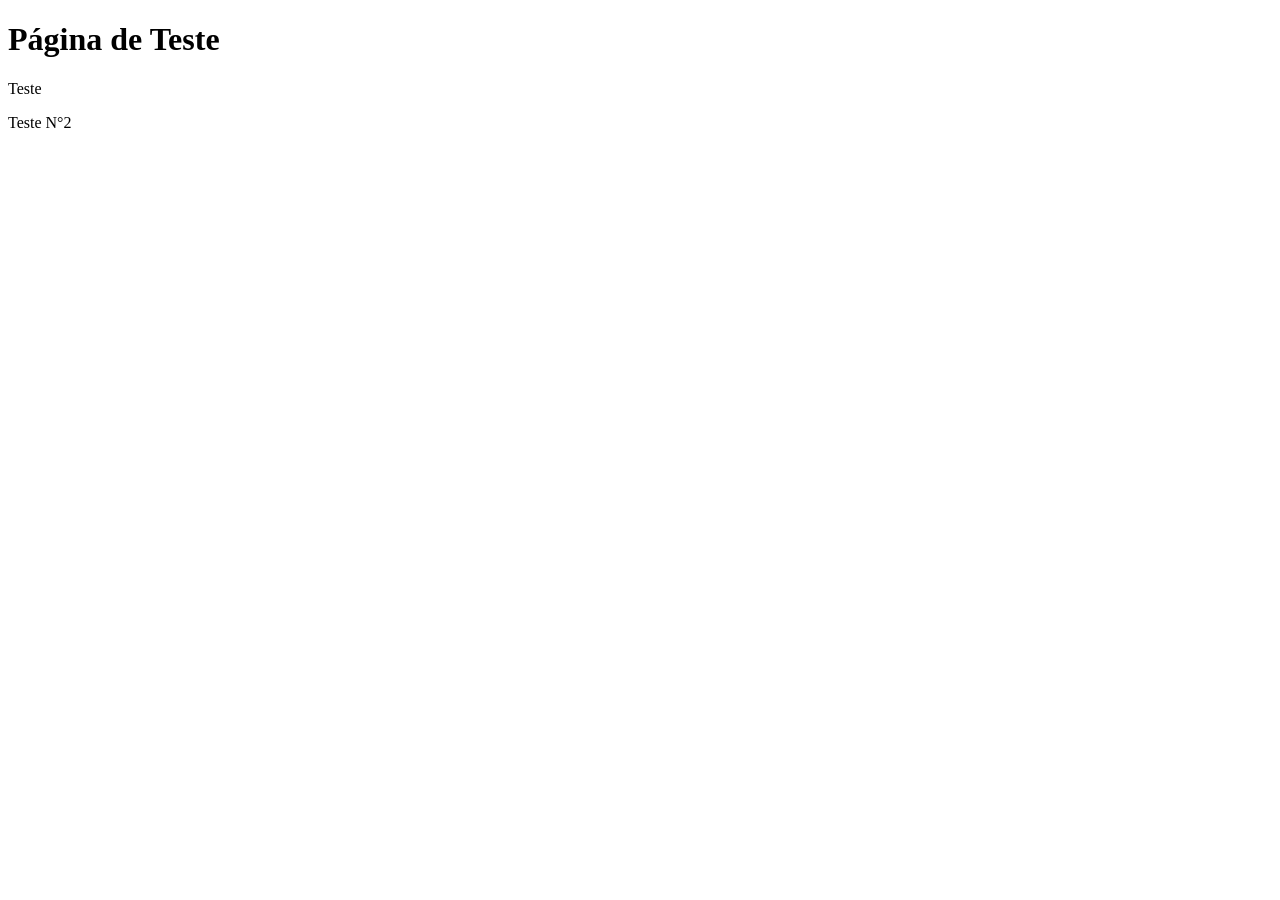
<file: index.html>
<!DOCTYPE html>
<html lang="en">
<head>
    <meta charset="UTF-8">
    <meta name="viewport" content="width=device-width, initial-scale=1.0">
    <title>Document</title>
</head>
<body>
    <h1>Página de Teste</h1>
    <p>
        Teste
    </p>

    <p>
        Teste N°2
    </p>
</body>
</html>
</file>
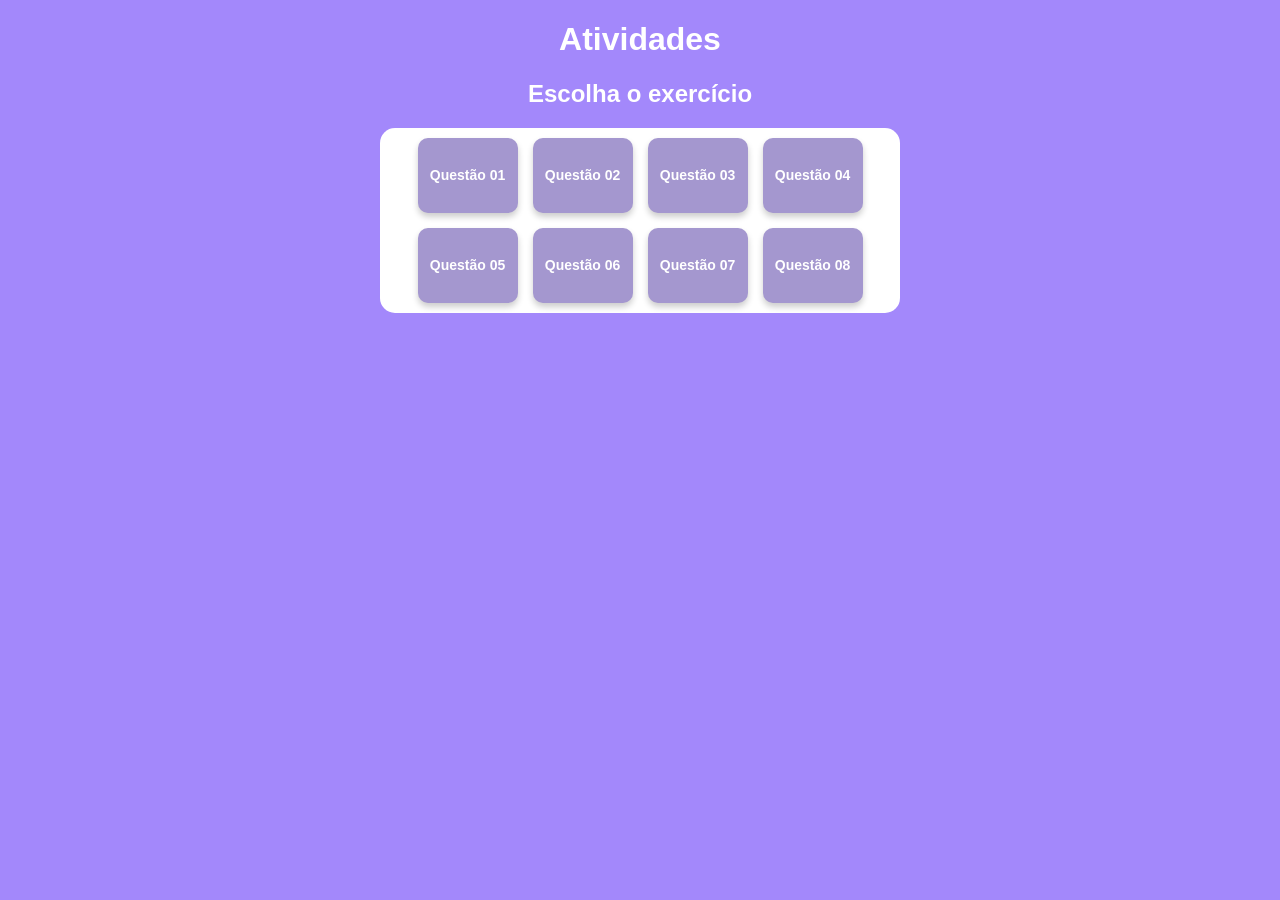
<file: Principal/index.html>
<!DOCTYPE html>
<html lang="pt-br">
<head>
    <meta charset="UTF-8">
    <meta name="viewport" content="width=device-width, initial-scale=1.0">
    <title>Atividade de JavaScript</title>
    <link rel="stylesheet" href="style.css">
</head>
<body>
    <h1>Atividades</h1>
    <h2>Escolha o exercício</h2>
    <div>
        <a href="../Questão 01/index.html" class="questao">Questão 01</a>
        <a href="../Questão 02/index.html" class="questao">Questão 02</a>
        <a href="../Questão 03/index.html" class="questao">Questão 03</a>
        <a href="../Questão 04/index.html" class="questao">Questão 04</a>
        <a href="../Questão 05/index.html" class="questao">Questão 05</a>
        <a href="../Questão 06/index.html" class="questao">Questão 06</a>
        <a href="../Questão 07/index.html" class="questao">Questão 07</a>
        <a href="../Questão 08/index.html" class="questao">Questão 08</a>
    </div>
</body>
</html>
</file>
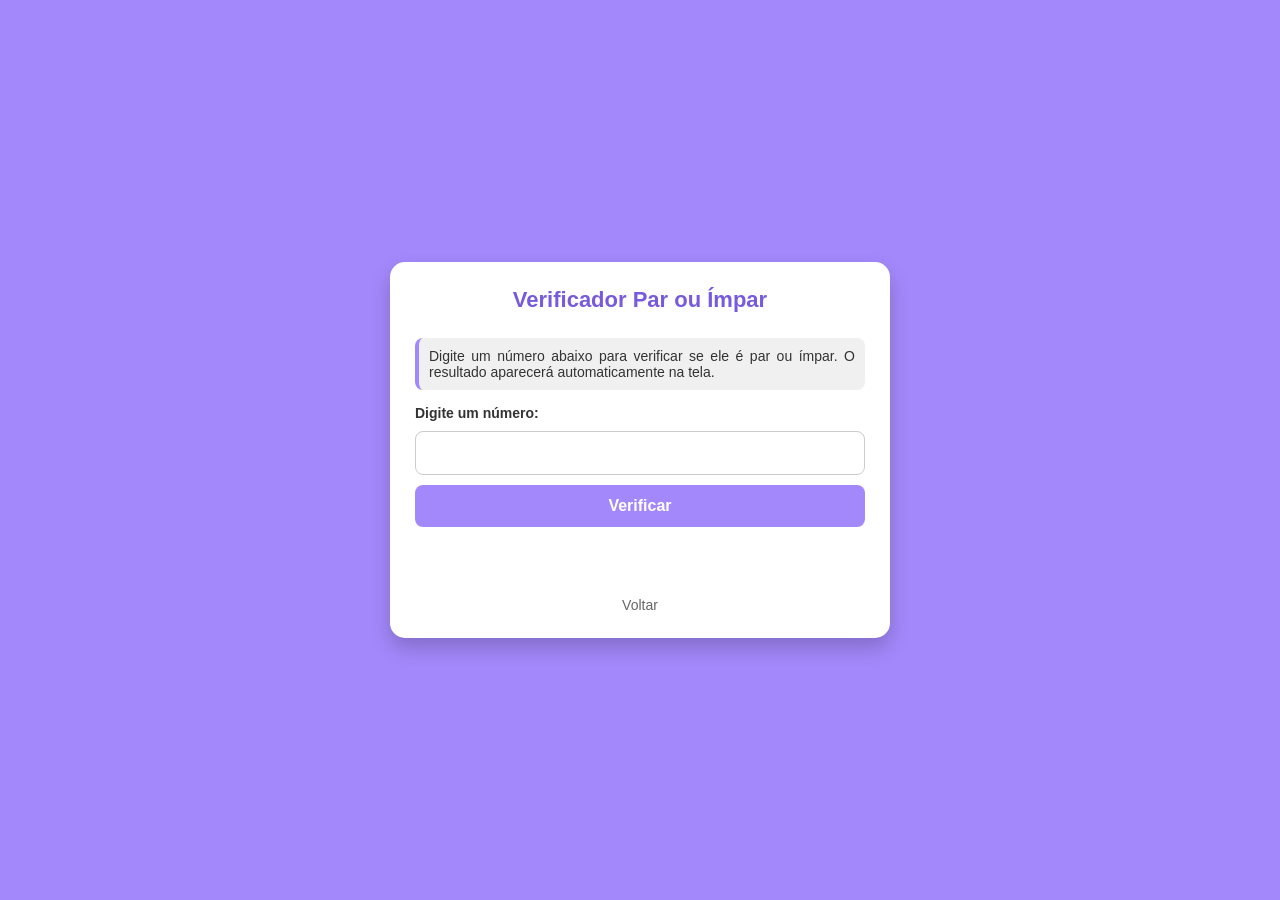
<file: Questão 01/index.html>
<!DOCTYPE html>
<html lang="pt-br">
<head>
    <meta charset="UTF-8">
    <meta name="viewport" content="width=device-width, initial-scale=1.0">
    <link rel="stylesheet" href="../estilo/global.css">
    <title>Questão 01</title>
</head>
<body>

    <div class="container">
        <h1>Verificador Par ou Ímpar</h1>

        <p class="enunciado">
            Digite um número abaixo para verificar se ele é par ou ímpar. O resultado aparecerá automaticamente na tela.
        </p>

        <div class="funcionalidade">
            <label for="txtn">Digite um número:</label>

            <input type="number" id="txtn">

            <button class="verificar" onclick="VerificarNumero()">Verificar</button>
        </div>

        <div class="res" id="res">
            <!-- resposta do sistema -->
        </div>

        <a href="../Principal/index.html" class="voltar"> Voltar</a>
    </div>

    <script src="script.js"></script>
</body>
</html>
</file>
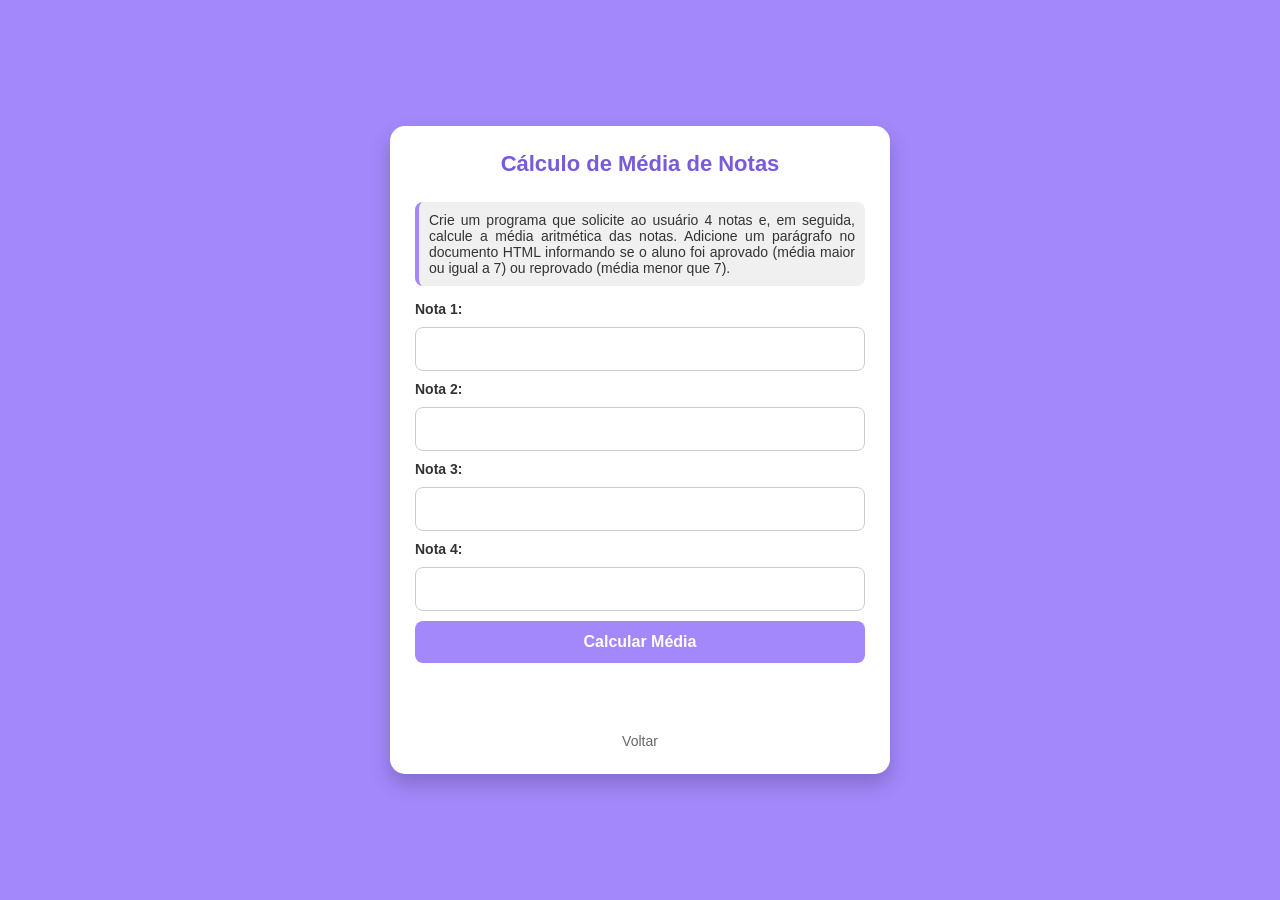
<file: Questão 02/index.html>
<!DOCTYPE html>
<html lang="pt-br">
<head>
    <meta charset="UTF-8">
    <meta name="viewport" content="width=device-width, initial-scale=1.0">
    <link rel="stylesheet" href="../estilo/global.css">
    <title>Questão 02</title>
</head>
<body>

    <div class="container">
        <!-- 1. TÍTULO -->
        <h1>Cálculo de Média de Notas</h1>

        <!-- 2. ENUNCIADO -->
        <p class="enunciado">
            Crie um programa que solicite ao usuário 4 notas e, em seguida, calcule a média aritmética
            das notas. Adicione um parágrafo no documento HTML informando se o aluno foi aprovado (média
            maior ou igual a 7) ou reprovado (média menor que 7).
        </p>

        <!-- 3. INTERAÇÃO -->
        <div class="funcionalidade">
        <label for="n1">Nota 1:</label>
        <input type="number" id="n1" min="0" max="10" step="0.1">

        <label for="n2">Nota 2:</label>
        <input type="number" id="n2" min="0" max="10" step="0.1">

        <label for="n3">Nota 3:</label>
        <input type="number" id="n3" min="0" max="10" step="0.1">

        <label for="n4">Nota 4:</label>
        <input type="number" id="n4" min="0" max="10" step="0.1">

        <button class="verificar" onclick="CalcularMedia()">Calcular Média</button>
        </div>

        <div class="res" id="res">
            
        </div>

        <a href="../Principal/index.html" class="voltar"> Voltar</a>
    </div>

    <script src="script.js"></script>
</body>
</html>
</file>
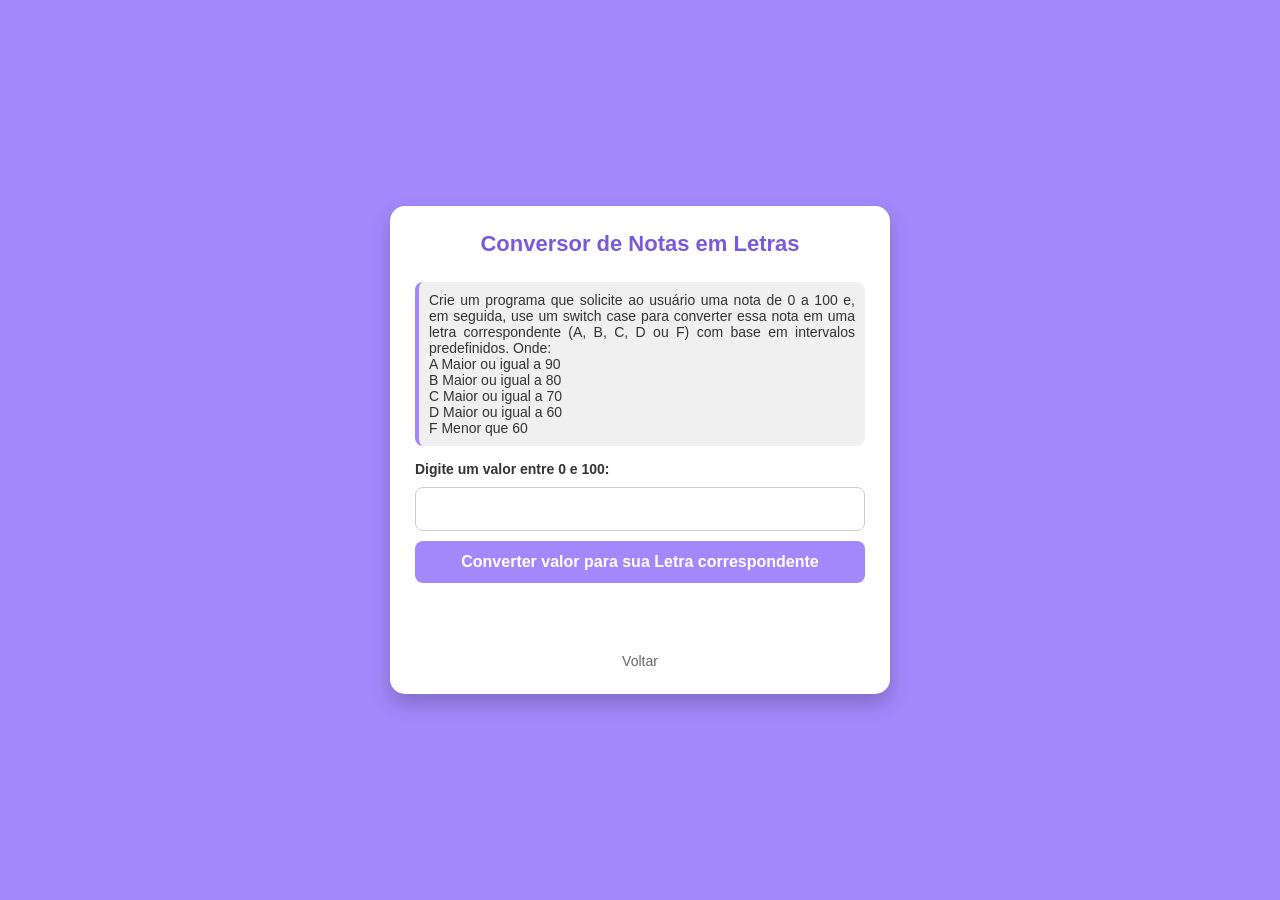
<file: Questão 03/index.html>
<!DOCTYPE html>
<html lang="pt-br">
<head>
    <meta charset="UTF-8">
    <meta name="viewport" content="width=device-width, initial-scale=1.0">
    <link rel="stylesheet" href="../estilo/global.css">
    <title>Questão 03</title>
</head>
<body>

    <div class="container">
        <h1>Conversor de Notas em Letras</h1>

        <p class="enunciado">
            Crie um programa que solicite ao usuário uma nota de 0 a 100 e, em seguida, use um switch
            case para converter essa nota em uma letra correspondente (A, B, C, D ou F) com base em
            intervalos predefinidos. Onde:
            <br>
            A Maior ou igual a 90
            <br>
            B Maior ou igual a 80
            <br>
            C Maior ou igual a 70
            <br>
            D Maior ou igual a 60
            <br>
            F Menor que 60
        </p>

        <div class="funcionalidade">
            <label for="numero">Digite um valor entre 0 e 100:</label>
            <input type="number" id="numero" min="0" max="100">
            <button class="verificar" onclick="CalcularLetra()">Converter valor para sua Letra correspondente</button>
        </div>

        <div class="res" id="res">
        </div>

        <a href="../Principal/index.html" class="voltar"> Voltar</a>
    </div>

    <script src="script.js"></script>
</body>
</html>
</file>
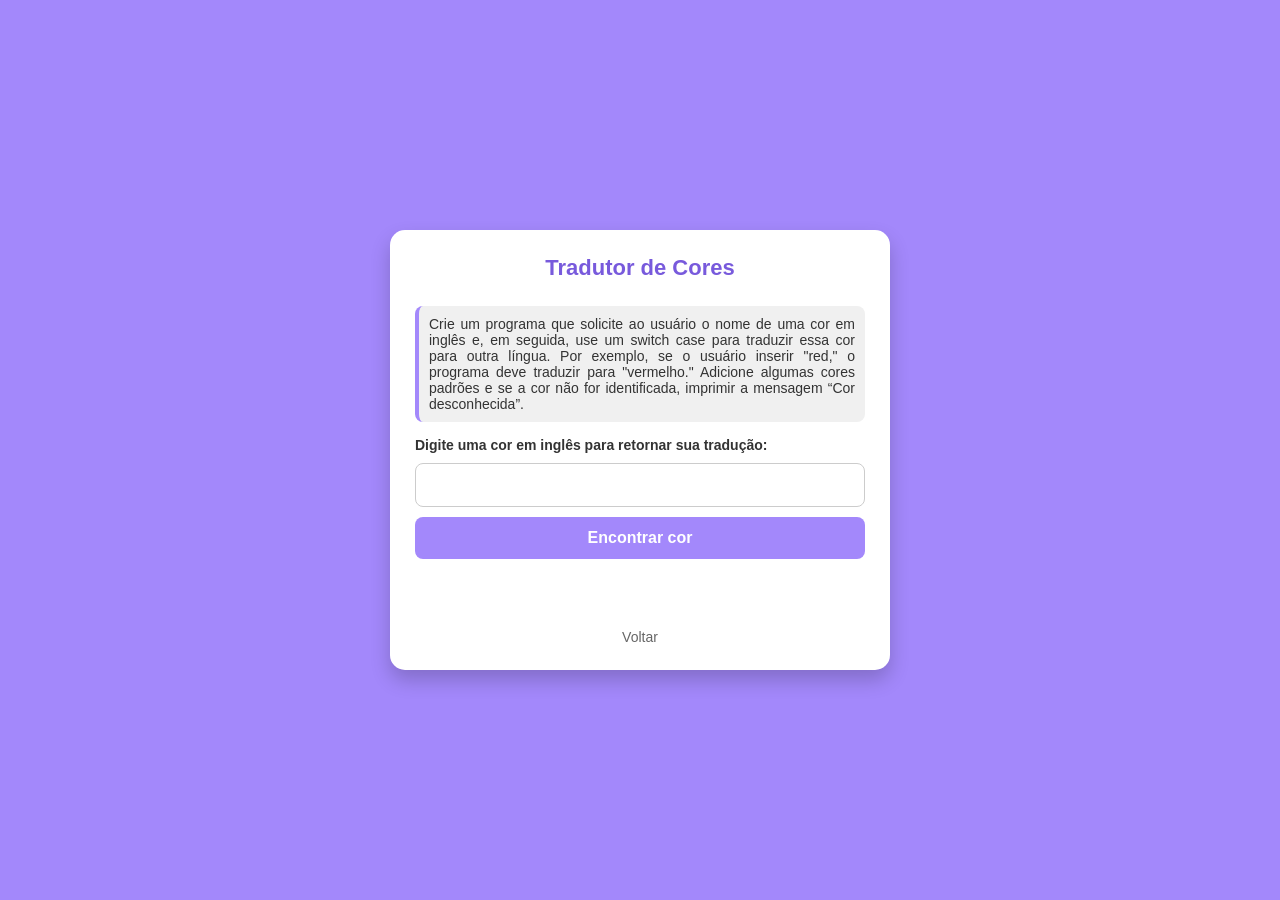
<file: Questão 04/index.html>
<!DOCTYPE html>
<html lang="pt-br">
<head>
    <meta charset="UTF-8">
    <meta name="viewport" content="width=device-width, initial-scale=1.0">
    <link rel="stylesheet" href="../estilo/global.css">
    <title>Questão 04</title>
</head>
<body>

    <div class="container">
        <h1>Tradutor de Cores</h1>

        <p class="enunciado">
            Crie um programa que solicite ao usuário o nome de uma cor em inglês e, em seguida, use
            um switch case para traduzir essa cor para outra língua. Por exemplo, se o usuário inserir "red," o
            programa deve traduzir para "vermelho." Adicione algumas cores padrões e se a cor não for
            identificada, imprimir a mensagem “Cor desconhecida”.
        </p>

        <div class="funcionalidade">
            <label for="encontracor">Digite uma cor em inglês para retornar sua tradução: </label>
            <input type="text" id="encontracor">
            <button class="verificar" onclick="EncontrarCor()">Encontrar cor</button>
        </div>

        <div class="res" id="res">
        </div>

        <a href="../Principal/index.html" class="voltar"> Voltar</a>
    </div>

    <script src="script.js"></script>
</body>
</html>
</file>
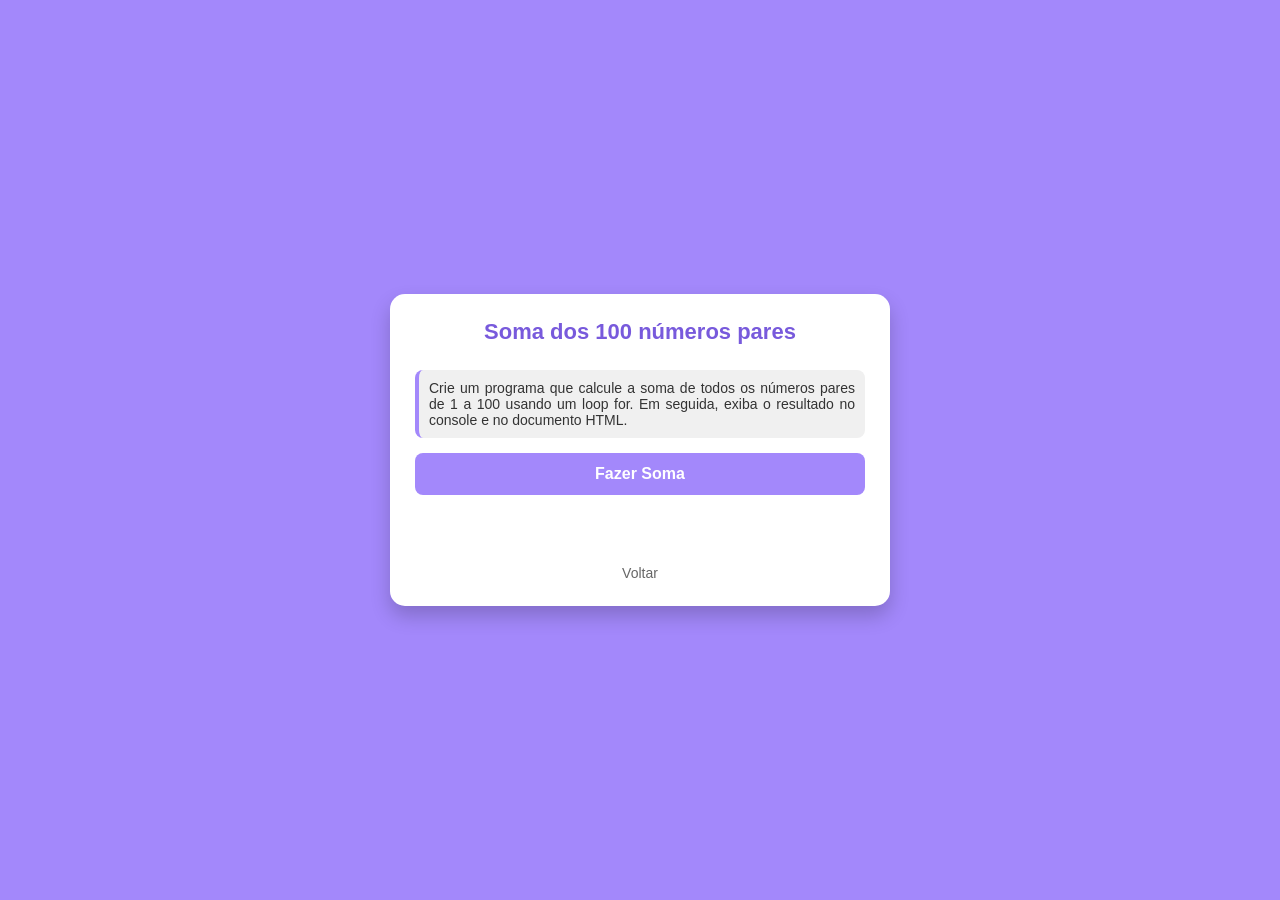
<file: Questão 05/index.html>
<!DOCTYPE html>
<html lang="pt-br">
<head>
    <meta charset="UTF-8">
    <meta name="viewport" content="width=device-width, initial-scale=1.0">
    <link rel="stylesheet" href="../estilo/global.css">
    <title>Questão 05</title>
</head>
<body>

    <div class="container">
        <h1>Soma dos 100 números pares</h1>

        <p class="enunciado">
            Crie um programa que calcule a soma de todos os números pares de 1 a 100 usando um loop
            for. Em seguida, exiba o resultado no console e no documento HTML.
        </p>

        <div class="funcionalidade">
            <button class="verificar" onclick="somarPares()">Fazer Soma</button>
        </div>

        <div class="res" id="res">
        </div>

        <a href="../Principal/index.html" class="voltar">Voltar</a>
    </div>

    <script src="script.js"></script>
</body>
</html>
</file>
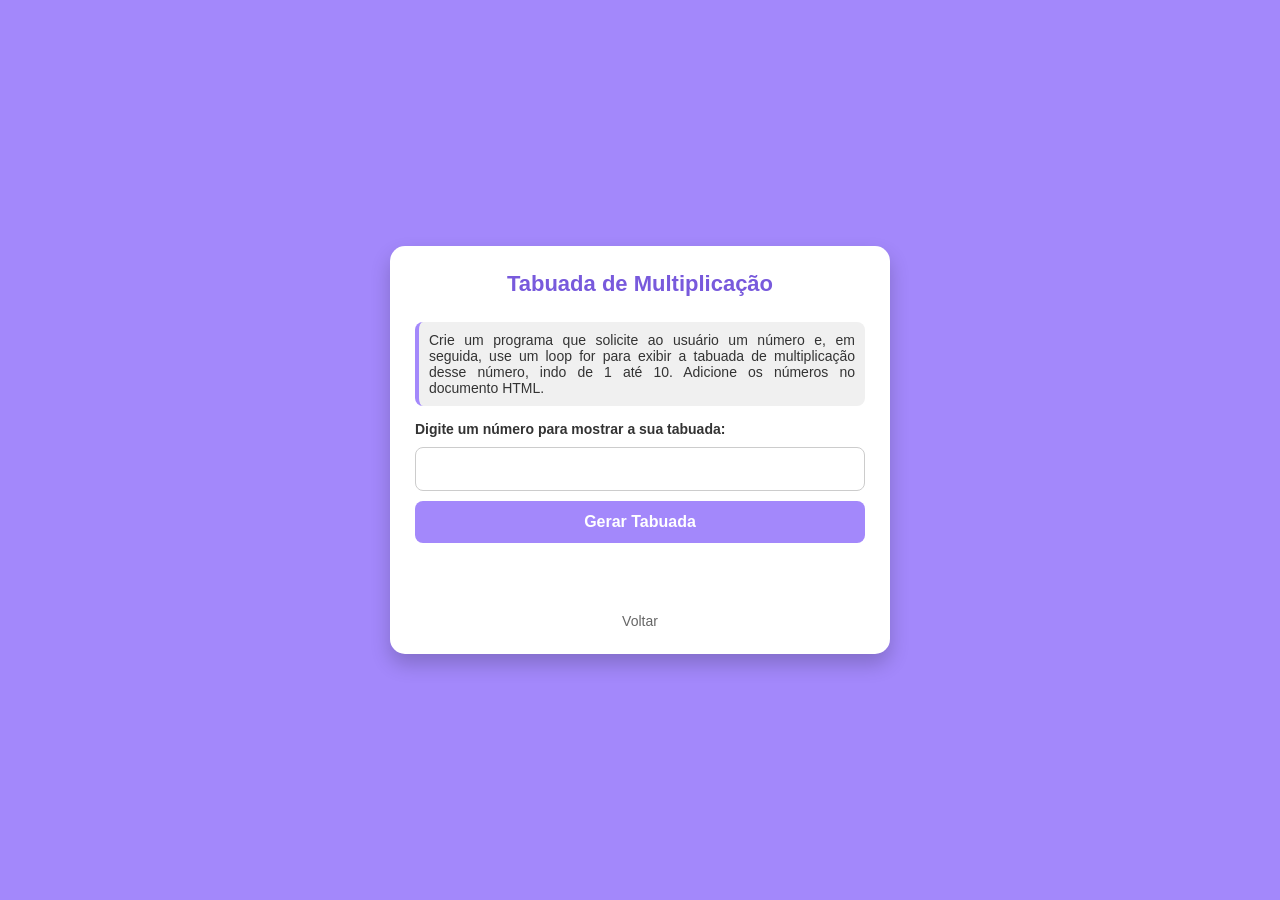
<file: Questão 06/index.html>
<!DOCTYPE html>
<html lang="pt-br">
<head>
    <meta charset="UTF-8">
    <meta name="viewport" content="width=device-width, initial-scale=1.0">
    <link rel="stylesheet" href="../estilo/global.css">
    <title>Questão 06</title>
</head>
<body>

    <div class="container">
        <h1>Tabuada de Multiplicação</h1>

        <p class="enunciado">
            Crie um programa que solicite ao usuário um número e, em seguida, use um loop for para
            exibir a tabuada de multiplicação desse número, indo de 1 até 10. Adicione os números no
            documento HTML.
        </p>

        <div class="funcionalidade">
            <label for="numero">Digite um número para mostrar a sua tabuada: </label>
            <input type="number"id="numero">
            <button class="verificar" onclick="gerarTabuada()">Gerar Tabuada</button>
        </div>

        <div class="res" id="res">
        </div>

        <a href="../Principal/index.html" class="voltar"> Voltar</a>
    </div>

    <script src="script.js"></script>
</body>
</html>
</file>
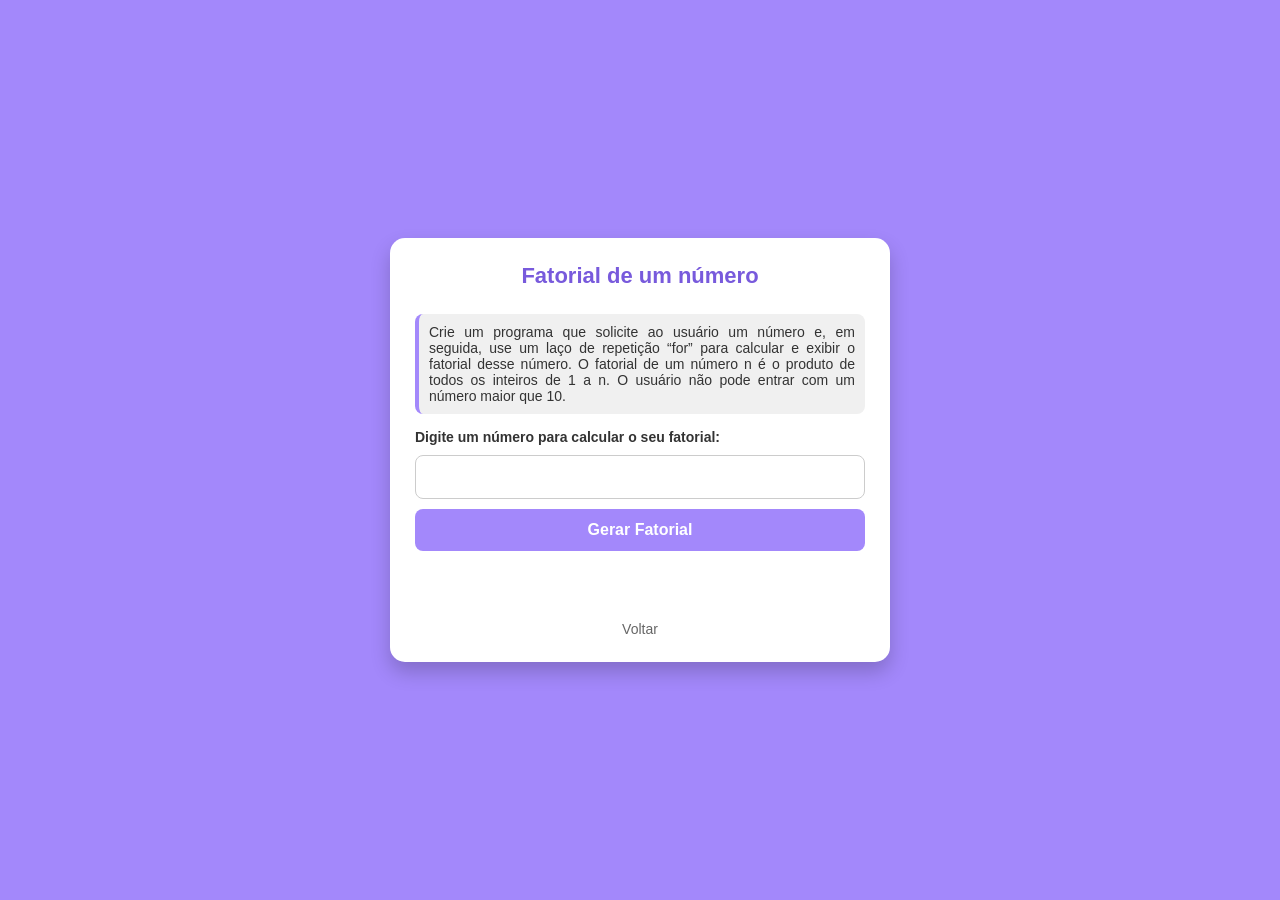
<file: Questão 07/index.html>
<!DOCTYPE html>
<html lang="pt-br">
<head>
    <meta charset="UTF-8">
    <meta name="viewport" content="width=device-width, initial-scale=1.0">
    <link rel="stylesheet" href="../estilo/global.css">
    <title>Questão 07</title>
</head>
<body>

    <div class="container">
        <h1>Fatorial de um número</h1>

        <p class="enunciado">
            Crie um programa que solicite ao usuário um número e, em seguida, use um laço de
            repetição “for” para calcular e exibir o fatorial desse número. O fatorial de um número n é o
            produto de todos os inteiros de 1 a n. O usuário não pode entrar com um número maior que 10.
        </p>

        <div class="funcionalidade">
            <label for="txtx">Digite um número para calcular o seu fatorial:</label>
            <input type="number" id="txtn">
            <button class="verificar" onclick="gerarFatorial()">Gerar Fatorial</button>
        </div>

        <div class="res" id="res">
        </div>

        <a href="../Principal/index.html" class="voltar"> Voltar</a>
    </div>

    <script src="script.js"></script>
</body>
</html>
</file>
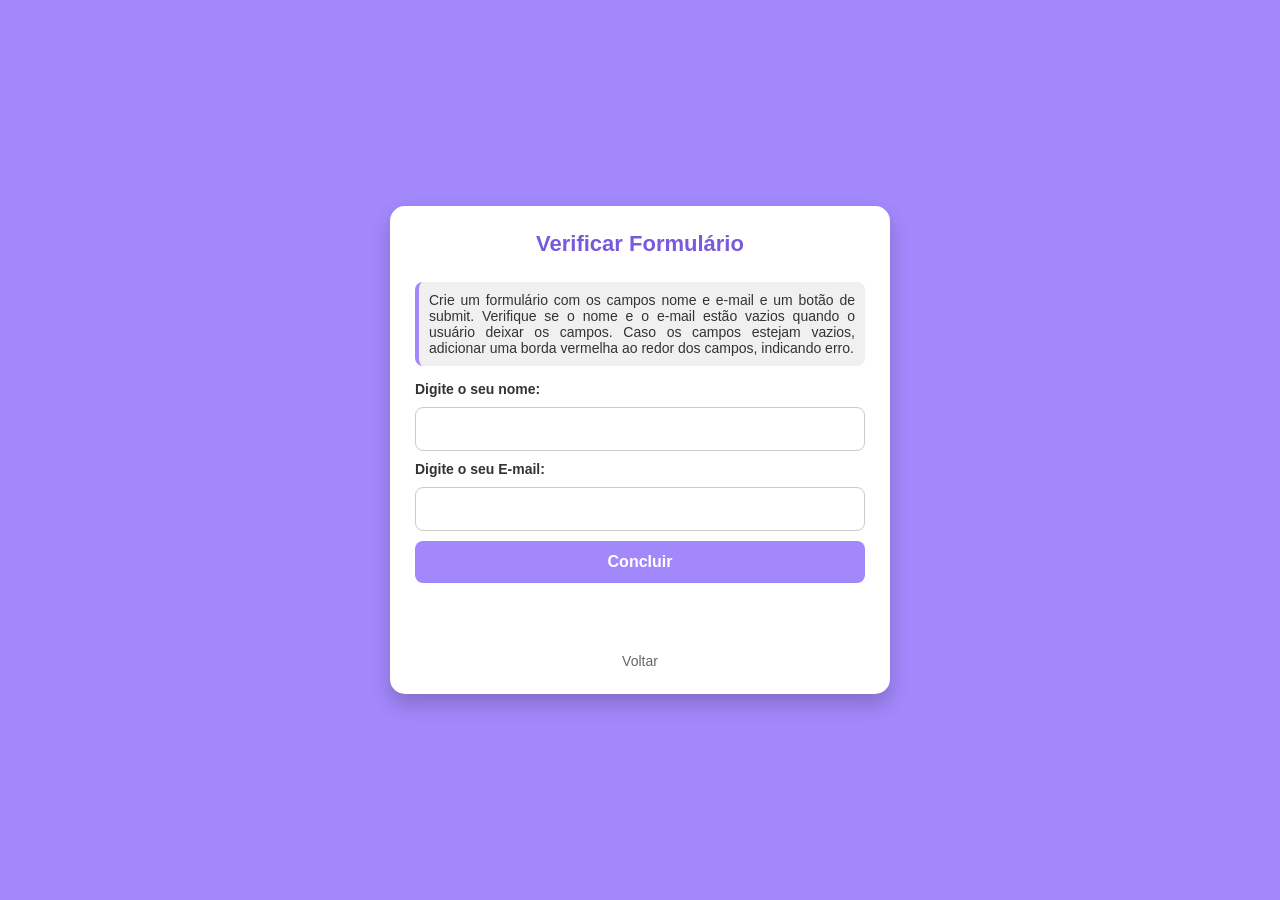
<file: Questão 08/index.html>
<!DOCTYPE html>
<html lang="pt-br">
<head>
    <meta charset="UTF-8">
    <meta name="viewport" content="width=device-width, initial-scale=1.0">
    <link rel="stylesheet" href="../estilo/global.css">
    <title>Questão 08</title>
</head>
<body>

    <div class="container">
        <h1>Verificar Formulário</h1>

        <p class="enunciado">
            Crie um formulário com os campos nome e e-mail e um botão de submit. Verifique se o
            nome e o e-mail estão vazios quando o usuário deixar os campos. Caso os campos estejam vazios,
            adicionar uma borda vermelha ao redor dos campos, indicando erro.
        </p>

        <div class="funcionalidade">
            <label for="nomeUsuario">Digite o seu nome:</label>
            <input type="text" id="nomeUsuario" onblur="verificarFormulario()">

            <label for="emailUsuario">Digite o seu E-mail:</label>
            <input type="email" id="emailUsuario" onblur="verificarFormulario()">

            <button class="verificar" onclick="verificarFormulario()">Concluir</button>
        </div>

        <div class="res" id="res">
        </div>

        <a href="../Principal/index.html" class="voltar"> Voltar</a>
    </div>

    <script src="script.js"></script>
</body>
</html>
</file>
<file: Principal/style.css>
body {
    background-color: rgb(163, 136, 251);
    color: white;
    font-family: Arial, Helvetica, sans-serif;
}

h1, h2 {
    text-align: center;
}

div {
    background-color: white;
    width: 500px;
    margin: auto;
    border-radius: 15px;
    padding: 10px;
    display: flex;
    flex-wrap: wrap;
    justify-content: center;
    gap: 15px;
}

.questao {
    border-radius: 10px;
    width: 100px;
    height: 75px;
    font-weight: bold;
    font-size: 14px;
    border: none;
    box-shadow: 0px 4px 6px rgba(0, 0, 0, 0.2);
    cursor: pointer;
    background-color: #a497cf;
    color: white;
    transition: all 0.3s ease;
    display: flex;
    justify-content: center;
    align-items: center;
    text-decoration: none;
}

.questao:hover {
    background-color: rgb(120, 90, 220);
    transform: scale(1.05);
    box-shadow: 0px 6px 10 rgba(0, 0, 0, 0.3);
}
</file>
<file: estilo/global.css>
* {
    margin: 0;
    padding: 0;
    box-sizing: border-box;
    font-family: Arial, Helvetica, sans-serif;
}

body {
    background-color: rgb(163, 136, 251);
    color: white;
    min-height: 100vh; 
    display: flex;
    justify-content: center;
    align-items: center;
    padding: 20px;
}

.container {
    background-color: white;
    color: #333;
    width: 100%;
    max-width: 500px;
    border-radius: 15px;
    padding: 25px;
    box-shadow: 0px 10px 20px rgba(0, 0, 0, 0.2);
    display: flex;
    flex-direction: column;
    gap: 15px; 
}

h1 {
    text-align: center;
    color: rgb(120, 90, 220);
    font-size: 22px;
    margin-bottom: 10px;
}

.enunciado {
    font-size: 14px;
    text-align: justify;
    background-color: #f0f0f0;
    padding: 10px;
    border-radius: 8px;
    border-left: 4px solid rgb(163, 136, 251);
}


.funcionalidade {
    display: flex;
    flex-direction: column;
    gap: 10px;
}

label {
    font-weight: bold;
    font-size: 14px;
}

input[type="number"], input[type="text"], input[type="email"] {
    width: 100%;
    padding: 12px;
    border: 1px solid #ccc;
    border-radius: 8px;
    outline: none;
    font-size: 16px;
    transition: border-color 0.3s;
}

input[type="number"]:focus {
    border-color: rgb(163, 136, 251);
}


button.verificar {
    width: 100%;
    padding: 12px;
    background-color: rgb(163, 136, 251);
    color: white;
    border: none;
    border-radius: 8px;
    font-size: 16px;
    font-weight: bold;
    cursor: pointer;
    transition: transform 0.2s, background-color 0.2s;
}

button.verificar:hover {
    background-color: rgb(120, 90, 220);
    transform: scale(1.01);
}

.res {
    text-align: center;
    font-weight: bold;
    margin-top: 10px;
    min-height: 20px;
    color: rgb(120, 90, 220);
}

.voltar {
    display: block;
    text-align: center;
    text-decoration: none;
    color: #666;
    font-size: 14px;
    margin-top: 10px;
    transition: color 0.3s;
}

.voltar:hover {
    color: black;
    text-decoration: underline;
}
</file>
